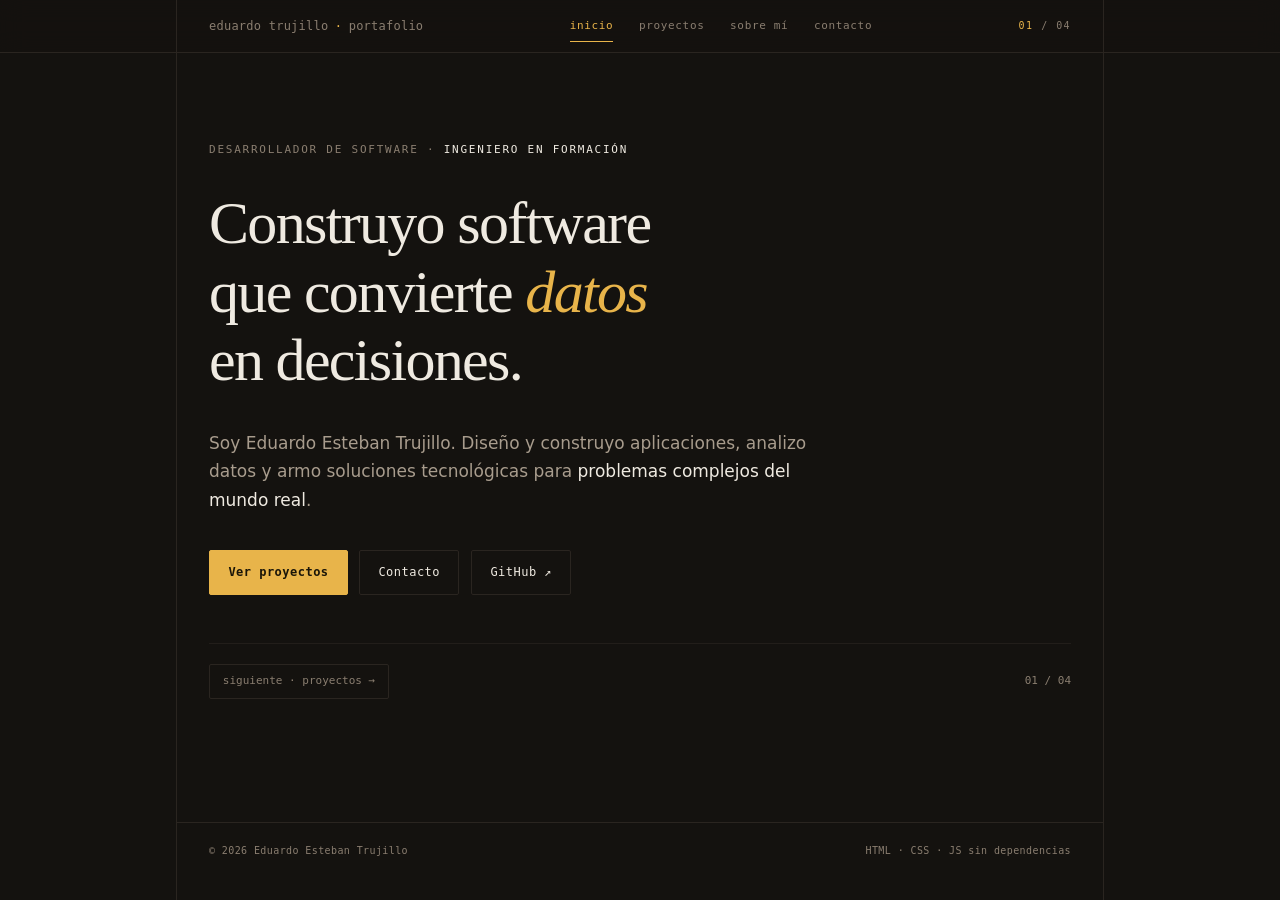
<file: index.html>
<!DOCTYPE html>
<html lang="es">
<head>
<meta charset="utf-8">
<meta name="viewport" content="width=device-width, initial-scale=1">
<meta name="color-scheme" content="dark">
<meta name="theme-color" content="#14120f">
<title>Eduardo Esteban Trujillo — Desarrollador de software</title>
<meta name="description" content="Eduardo Esteban Trujillo, desarrollador de software e ingeniero en formación. Aplicaciones, análisis de datos y soluciones tecnológicas para problemas reales.">
<meta property="og:type" content="website">
<meta property="og:locale" content="es_CO">
<meta property="og:title" content="Eduardo Esteban Trujillo — Desarrollador de software">
<meta property="og:description" content="Aplicaciones, análisis de datos y soluciones tecnológicas para problemas reales.">
<link rel="icon" href="data:image/svg+xml,%3Csvg xmlns='http://www.w3.org/2000/svg' viewBox='0 0 32 32'%3E%3Crect width='32' height='32' rx='6' fill='%2314120f'/%3E%3Ctext x='16' y='22' font-family='monospace' font-size='14' font-weight='700' fill='%23e8b44a' text-anchor='middle'%3EET%3C/text%3E%3C/svg%3E">
<link rel="stylesheet" href="assets/css/site.css">
<script>document.documentElement.classList.add('js-enabled');</script>
</head>
<body>
<a class="skip" href="#main">Saltar al contenido</a>

<header class="head">
  <div class="shell head__in">
    <a class="mark" href="index.html"><span>eduardo trujillo</span> <b>·</b> <span>portafolio</span></a>
    <nav class="nav" aria-label="Páginas">
      <ul>
        <li><a href="index.html" aria-current="page">inicio<span class="nav__bar" aria-hidden="true"></span></a></li>
        <li><a href="proyectos.html">proyectos<span class="nav__bar" aria-hidden="true"></span></a></li>
        <li><a href="sobre-mi.html">sobre mí<span class="nav__bar" aria-hidden="true"></span></a></li>
        <li><a href="contacto.html">contacto<span class="nav__bar" aria-hidden="true"></span></a></li>
      </ul>
    </nav>
    <p class="counter"><strong>01</strong> / 04</p>
  </div>
</header>

<main class="shell" id="main">
  <div class="hero">
    <p class="hero__name">Desarrollador de software · <b>ingeniero en formación</b></p>

    <h1 class="headline">
      <span class="line" style="--l:0"><span>Construyo software</span></span>
      <span class="line" style="--l:1"><span>que convierte <em>datos</em></span></span>
      <span class="line" style="--l:2"><span>en decisiones.</span></span>
    </h1>

    <p class="hero__lede">
      Soy Eduardo Esteban Trujillo. Diseño y construyo aplicaciones, analizo datos y armo
      soluciones tecnológicas para <strong>problemas complejos del mundo real</strong>.
    </p>

    <p class="hero__actions">
      <a class="button button--solid" href="proyectos.html" data-magnetic>Ver proyectos</a>
      <a class="button" href="contacto.html">Contacto</a>
      <a class="button" href="https://github.com/Eetrujillo" rel="me noopener">GitHub ↗</a>
    </p>
  </div>

  <nav class="pager" aria-label="Paginación">
    <a href="proyectos.html">siguiente · proyectos →</a>
    <span class="pager__spacer"></span>
    <span>01 / 04</span>
  </nav>
</main>

<footer class="shell foot">
  <span>© 2026 Eduardo Esteban Trujillo</span>
  <span>HTML · CSS · JS sin dependencias</span>
</footer>

<script src="assets/js/site.js" defer></script>
</body>
</html>
</file>
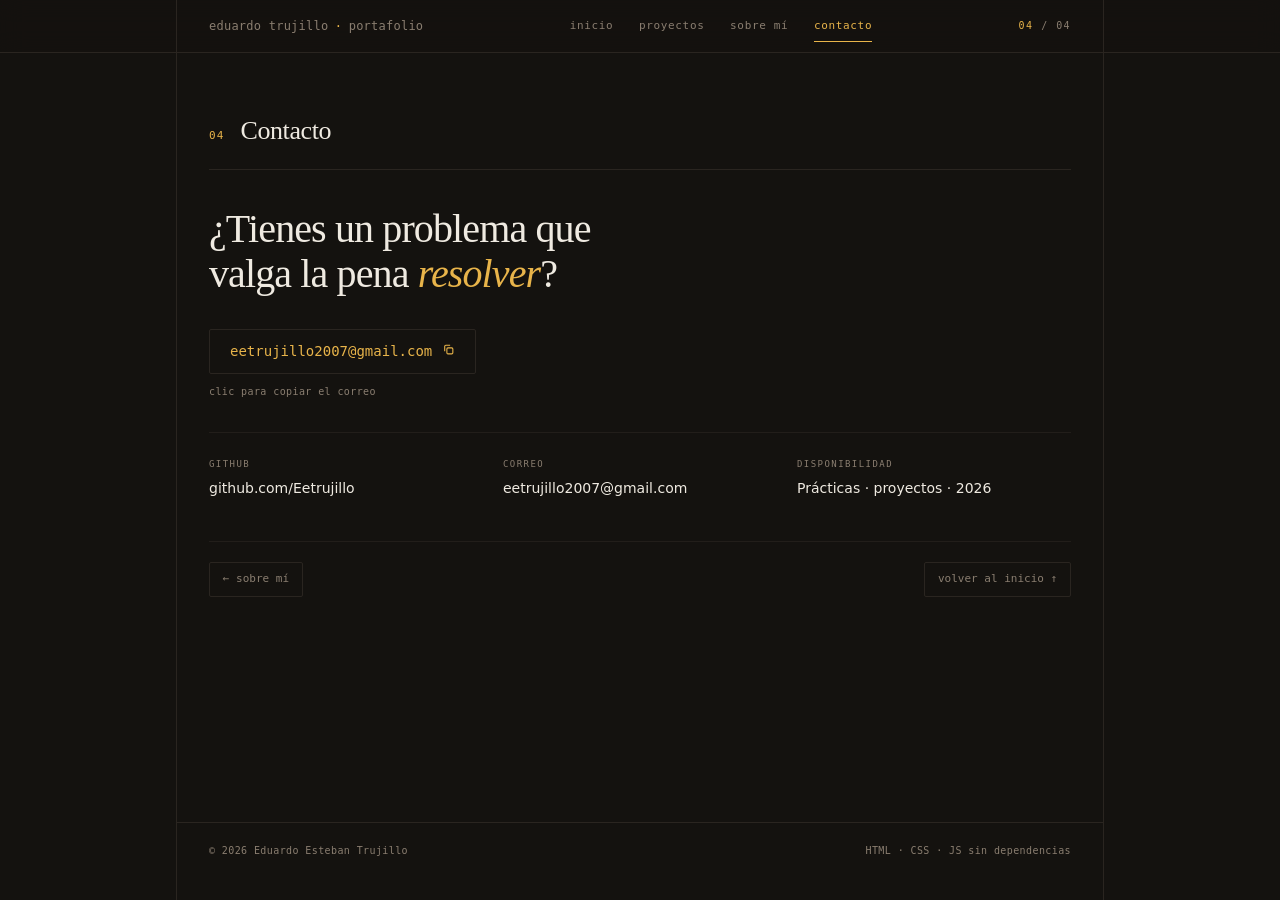
<file: contacto.html>
<!DOCTYPE html>
<html lang="es">
<head>
<meta charset="utf-8">
<meta name="viewport" content="width=device-width, initial-scale=1">
<meta name="color-scheme" content="dark">
<meta name="theme-color" content="#14120f">
<title>Contacto — Eduardo Esteban Trujillo</title>
<meta name="description" content="Contacto de Eduardo Esteban Trujillo: correo, GitHub y disponibilidad para prácticas y proyectos.">
<meta property="og:type" content="website">
<meta property="og:locale" content="es_CO">
<meta property="og:title" content="Contacto — Eduardo Esteban Trujillo">
<meta property="og:description" content="Escríbeme con el contexto del problema.">
<link rel="icon" href="data:image/svg+xml,%3Csvg xmlns='http://www.w3.org/2000/svg' viewBox='0 0 32 32'%3E%3Crect width='32' height='32' rx='6' fill='%2314120f'/%3E%3Ctext x='16' y='22' font-family='monospace' font-size='14' font-weight='700' fill='%23e8b44a' text-anchor='middle'%3EET%3C/text%3E%3C/svg%3E">
<link rel="stylesheet" href="assets/css/site.css">
<script>document.documentElement.classList.add('js-enabled');</script>
</head>
<body>
<a class="skip" href="#main">Saltar al contenido</a>

<header class="head">
  <div class="shell head__in">
    <a class="mark" href="index.html"><span>eduardo trujillo</span> <b>·</b> <span>portafolio</span></a>
    <nav class="nav" aria-label="Páginas">
      <ul>
        <li><a href="index.html">inicio<span class="nav__bar" aria-hidden="true"></span></a></li>
        <li><a href="proyectos.html">proyectos<span class="nav__bar" aria-hidden="true"></span></a></li>
        <li><a href="sobre-mi.html">sobre mí<span class="nav__bar" aria-hidden="true"></span></a></li>
        <li><a href="contacto.html" aria-current="page">contacto<span class="nav__bar" aria-hidden="true"></span></a></li>
      </ul>
    </nav>
    <p class="counter"><strong>04</strong> / 04</p>
  </div>
</header>

<main class="shell" id="main">
  <div class="page-head">
    <span class="page-head__index">04</span>
    <h1 class="page-head__title">Contacto</h1>
  </div>

  <p class="contact__claim">¿Tienes un problema que valga la pena <em>resolver</em>?</p>

  <button class="copy-email" type="button" data-copy-email="eetrujillo2007@gmail.com">
    <span data-copy-email-text>eetrujillo2007@gmail.com</span>
    <span aria-hidden="true" data-copy-email-icon>
      <svg width="13" height="13" viewBox="0 0 24 24" fill="none" stroke="currentColor" stroke-width="2" aria-hidden="true">
        <rect x="9" y="9" width="11" height="11" rx="2"/>
        <path d="M5 15V6a2 2 0 0 1 2-2h8"/>
      </svg>
    </span>
  </button>
  <p class="copy-email__status" role="status" aria-live="polite" data-copy-email-status>
    clic para copiar el correo
  </p>

  <dl class="contact-grid">
    <div>
      <dt>GitHub</dt>
      <dd><a href="https://github.com/Eetrujillo" rel="me noopener">github.com/Eetrujillo</a></dd>
    </div>
    <div>
      <dt>Correo</dt>
      <dd><a href="mailto:eetrujillo2007@gmail.com">eetrujillo2007@gmail.com</a></dd>
    </div>
    <div>
      <dt>Disponibilidad</dt>
      <dd>Prácticas · proyectos · 2026</dd>
    </div>
  </dl>

  <nav class="pager" aria-label="Paginación">
    <a href="sobre-mi.html">← sobre mí</a>
    <span class="pager__spacer"></span>
    <a href="index.html">volver al inicio ↑</a>
  </nav>
</main>

<footer class="shell foot">
  <span>© 2026 Eduardo Esteban Trujillo</span>
  <span>HTML · CSS · JS sin dependencias</span>
</footer>

<script src="assets/js/site.js" defer></script>
</body>
</html>
</file>
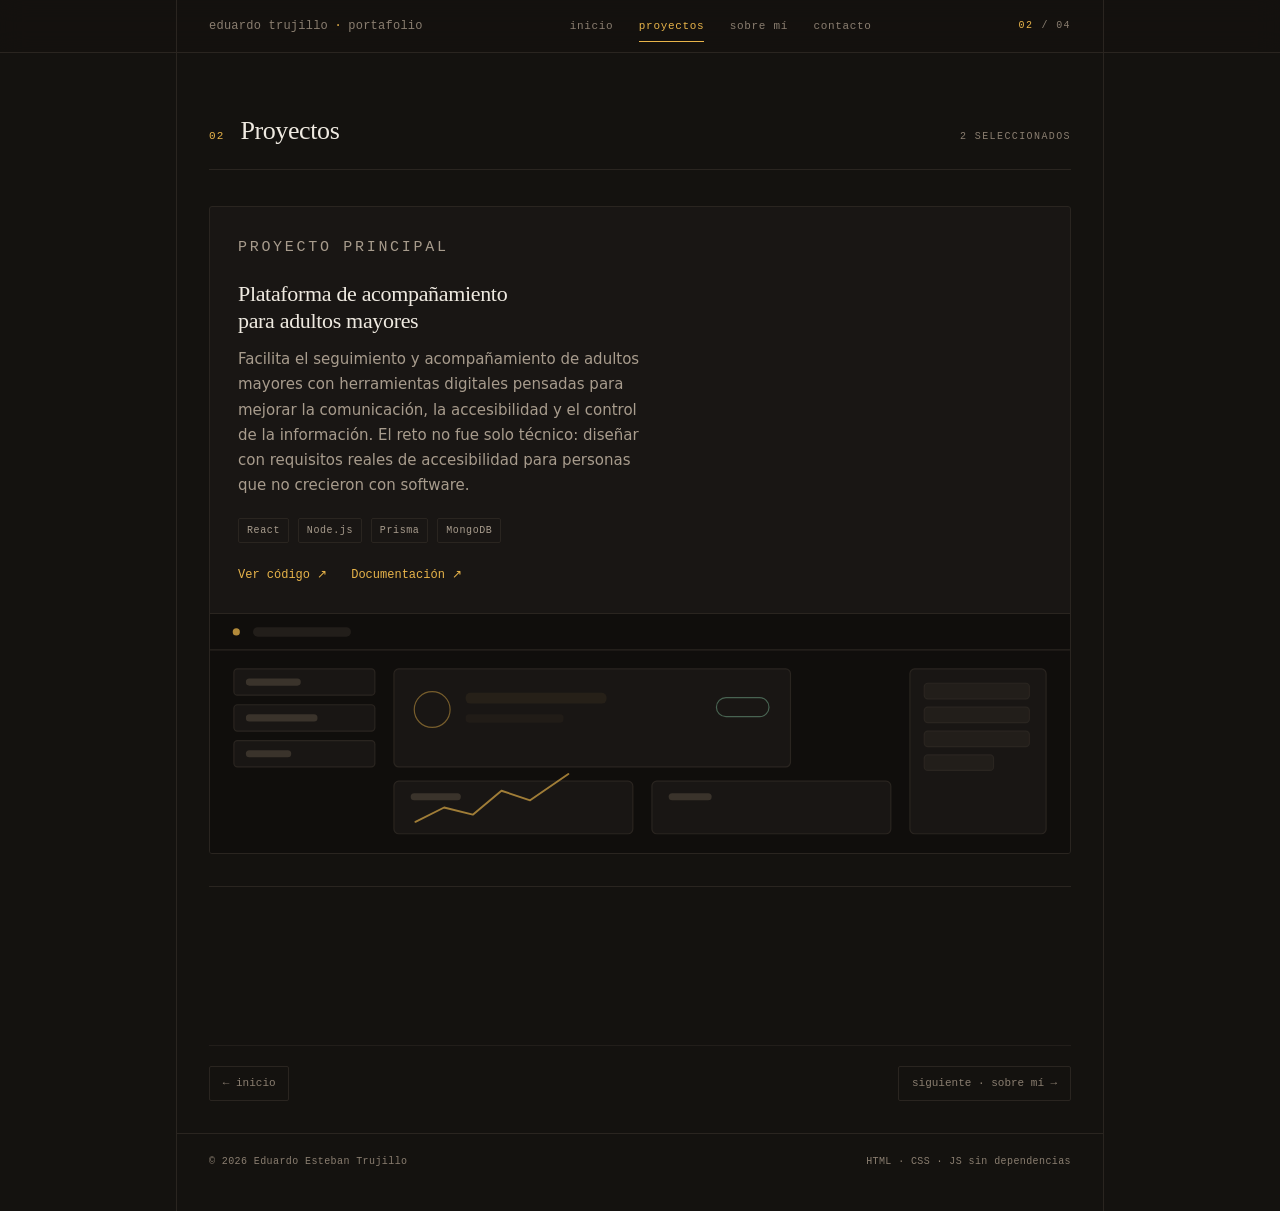
<file: proyectos.html>
<!DOCTYPE html>
<html lang="es">
<head>
<meta charset="utf-8">
<meta name="viewport" content="width=device-width, initial-scale=1">
<meta name="color-scheme" content="dark">
<meta name="theme-color" content="#14120f">
<title>Proyectos — Eduardo Esteban Trujillo</title>
<meta name="description" content="Dos proyectos: una plataforma de acompañamiento para adultos mayores (React, Node.js, Prisma, MongoDB) y un sistema de análisis de datos con Python.">
<meta property="og:type" content="article">
<meta property="og:locale" content="es_CO">
<meta property="og:title" content="Proyectos — Eduardo Esteban Trujillo">
<meta property="og:description" content="Producto con impacto social y análisis de datos sobre conjuntos reales.">
<link rel="icon" href="data:image/svg+xml,%3Csvg xmlns='http://www.w3.org/2000/svg' viewBox='0 0 32 32'%3E%3Crect width='32' height='32' rx='6' fill='%2314120f'/%3E%3Ctext x='16' y='22' font-family='monospace' font-size='14' font-weight='700' fill='%23e8b44a' text-anchor='middle'%3EET%3C/text%3E%3C/svg%3E">
<link rel="stylesheet" href="assets/css/site.css">
<script>document.documentElement.classList.add('js-enabled');</script>
</head>
<body>
<a class="skip" href="#main">Saltar al contenido</a>

<header class="head">
  <div class="shell head__in">
    <a class="mark" href="index.html"><span>eduardo trujillo</span> <b>·</b> <span>portafolio</span></a>
    <nav class="nav" aria-label="Páginas">
      <ul>
        <li><a href="index.html">inicio<span class="nav__bar" aria-hidden="true"></span></a></li>
        <li><a href="proyectos.html" aria-current="page">proyectos<span class="nav__bar" aria-hidden="true"></span></a></li>
        <li><a href="sobre-mi.html">sobre mí<span class="nav__bar" aria-hidden="true"></span></a></li>
        <li><a href="contacto.html">contacto<span class="nav__bar" aria-hidden="true"></span></a></li>
      </ul>
    </nav>
    <p class="counter"><strong>02</strong> / 04</p>
  </div>
</header>

<main class="shell" id="main">
  <div class="page-head">
    <span class="page-head__index">02</span>
    <h1 class="page-head__title">Proyectos</h1>
    <span class="page-head__hint">2 seleccionados</span>
  </div>

  <article class="card" data-glow>
    <span class="card__glow" aria-hidden="true"></span>
    <div class="card__body">
      <p class="eyebrow eyebrow--accent">Proyecto principal</p>
      <h2>Plataforma de acompañamiento para adultos mayores</h2>
      <p>
        Facilita el seguimiento y acompañamiento de adultos mayores con herramientas digitales
        pensadas para mejorar la comunicación, la accesibilidad y el control de la información.
        El reto no fue solo técnico: diseñar con requisitos reales de accesibilidad para
        personas que no crecieron con software.
      </p>
      <ul class="tags">
        <li>React</li><li>Node.js</li><li>Prisma</li><li>MongoDB</li>
      </ul>
      <ul class="links">
        <li><a href="https://github.com/Eetrujillo" rel="noopener">Ver código ↗</a></li>
        <li><a href="https://github.com/Eetrujillo" rel="noopener">Documentación ↗</a></li>
      </ul>
    </div>
    <svg viewBox="0 0 720 200" role="img" aria-label="Esquema de la interfaz: ficha de la persona acompañada, historial de acompañamiento y recordatorios compartidos">
      <g fill="none" stroke="#2a2520" stroke-width="1">
        <line x1="0" y1="30" x2="720" y2="30"/>
        <circle cx="22" cy="15" r="3" fill="#e8b44a" stroke="none" opacity=".75"/>
        <rect x="36" y="11" width="82" height="8" rx="4" fill="#221e1a" stroke="none"/>
        <rect x="20" y="46" width="118" height="22" rx="3" fill="#191614"/>
        <rect x="20" y="76" width="118" height="22" rx="3" fill="#191614"/>
        <rect x="20" y="106" width="118" height="22" rx="3" fill="#191614"/>
        <rect x="154" y="46" width="332" height="82" rx="4" fill="#191614"/>
        <circle cx="186" cy="80" r="15" stroke="#e8b44a" stroke-opacity=".45"/>
        <rect x="214" y="66" width="118" height="9" rx="4" fill="#262018" stroke="none"/>
        <rect x="214" y="84" width="82" height="7" rx="3" fill="#211c17" stroke="none"/>
        <rect x="424" y="70" width="44" height="16" rx="8" stroke="#8fd6b0" stroke-opacity=".4"/>
        <rect x="154" y="140" width="200" height="44" rx="4" fill="#191614"/>
        <rect x="370" y="140" width="200" height="44" rx="4" fill="#191614"/>
        <rect x="586" y="46" width="114" height="138" rx="4" fill="#191614"/>
        <rect x="598" y="58" width="88" height="13" rx="3" fill="#221e1a"/>
        <rect x="598" y="78" width="88" height="13" rx="3" fill="#221e1a"/>
        <rect x="598" y="98" width="88" height="13" rx="3" fill="#221e1a"/>
        <rect x="598" y="118" width="58" height="13" rx="3" fill="#221e1a"/>
      </g>
      <polyline points="172,174 196,162 220,168 244,148 268,156 300,134"
        fill="none" stroke="#e8b44a" stroke-width="1.6" stroke-linecap="round"
        stroke-linejoin="round" opacity=".65"/>
      <g fill="#3a332b">
        <rect x="30" y="54" width="46" height="6" rx="3"/>
        <rect x="30" y="84" width="60" height="6" rx="3"/>
        <rect x="30" y="114" width="38" height="6" rx="3"/>
        <rect x="168" y="150" width="42" height="6" rx="3"/>
        <rect x="384" y="150" width="36" height="6" rx="3"/>
      </g>
    </svg>
  </article>

  <ul class="rows">
    <li class="rise" style="--step:0">
      <a class="row" href="https://github.com/Eetrujillo" rel="noopener">
        <span class="row__n">02</span>
        <span>
          <span class="row__title">Sistema de análisis de datos con Python</span>
          <span class="row__meta">Python · Pandas · NumPy · Matplotlib — exploración, limpieza y análisis de grandes conjuntos de datos.</span>
        </span>
        <span class="row__go">código ↗</span>
      </a>
    </li>
  </ul>

  <nav class="pager" aria-label="Paginación">
    <a href="index.html">← inicio</a>
    <span class="pager__spacer"></span>
    <a href="sobre-mi.html">siguiente · sobre mí →</a>
  </nav>
</main>

<footer class="shell foot">
  <span>© 2026 Eduardo Esteban Trujillo</span>
  <span>HTML · CSS · JS sin dependencias</span>
</footer>

<script src="assets/js/site.js" defer></script>
</body>
</html>
</file>
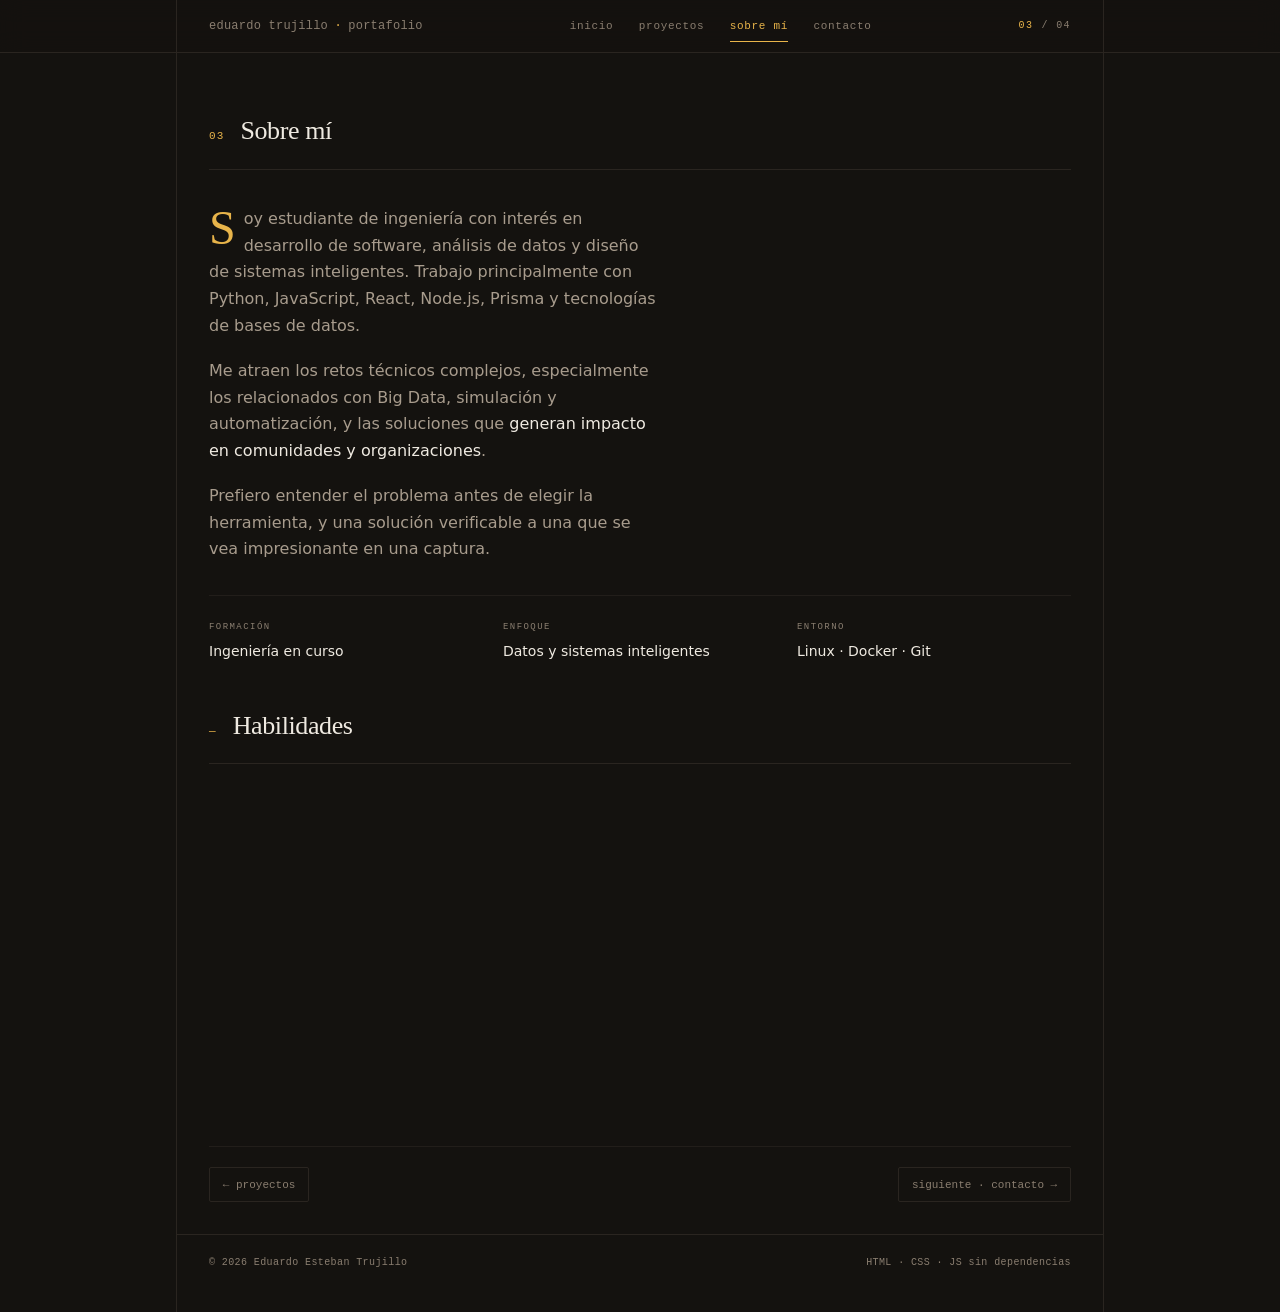
<file: sobre-mi.html>
<!DOCTYPE html>
<html lang="es">
<head>
<meta charset="utf-8">
<meta name="viewport" content="width=device-width, initial-scale=1">
<meta name="color-scheme" content="dark">
<meta name="theme-color" content="#14120f">
<title>Sobre mí — Eduardo Esteban Trujillo</title>
<meta name="description" content="Estudiante de ingeniería con interés en desarrollo de software, análisis de datos y sistemas inteligentes. Stack: Python, JavaScript, React, Node.js, Prisma y bases de datos.">
<meta property="og:type" content="profile">
<meta property="og:locale" content="es_CO">
<meta property="og:title" content="Sobre mí — Eduardo Esteban Trujillo">
<meta property="og:description" content="Desarrollo, datos y sistemas inteligentes.">
<link rel="icon" href="data:image/svg+xml,%3Csvg xmlns='http://www.w3.org/2000/svg' viewBox='0 0 32 32'%3E%3Crect width='32' height='32' rx='6' fill='%2314120f'/%3E%3Ctext x='16' y='22' font-family='monospace' font-size='14' font-weight='700' fill='%23e8b44a' text-anchor='middle'%3EET%3C/text%3E%3C/svg%3E">
<link rel="stylesheet" href="assets/css/site.css">
<script>document.documentElement.classList.add('js-enabled');</script>
</head>
<body>
<a class="skip" href="#main">Saltar al contenido</a>

<header class="head">
  <div class="shell head__in">
    <a class="mark" href="index.html"><span>eduardo trujillo</span> <b>·</b> <span>portafolio</span></a>
    <nav class="nav" aria-label="Páginas">
      <ul>
        <li><a href="index.html">inicio<span class="nav__bar" aria-hidden="true"></span></a></li>
        <li><a href="proyectos.html">proyectos<span class="nav__bar" aria-hidden="true"></span></a></li>
        <li><a href="sobre-mi.html" aria-current="page">sobre mí<span class="nav__bar" aria-hidden="true"></span></a></li>
        <li><a href="contacto.html">contacto<span class="nav__bar" aria-hidden="true"></span></a></li>
      </ul>
    </nav>
    <p class="counter"><strong>03</strong> / 04</p>
  </div>
</header>

<main class="shell" id="main">
  <div class="page-head">
    <span class="page-head__index">03</span>
    <h1 class="page-head__title">Sobre mí</h1>
  </div>

  <div class="prose">
    <p>
      Soy estudiante de ingeniería con interés en desarrollo de software, análisis de datos y
      diseño de sistemas inteligentes. Trabajo principalmente con Python, JavaScript, React,
      Node.js, Prisma y tecnologías de bases de datos.
    </p>
    <p>
      Me atraen los retos técnicos complejos, especialmente los relacionados con Big Data,
      simulación y automatización, y las soluciones que
      <strong>generan impacto en comunidades y organizaciones</strong>.
    </p>
    <p>
      Prefiero entender el problema antes de elegir la herramienta, y una solución verificable
      a una que se vea impresionante en una captura.
    </p>
  </div>

  <dl class="facts">
    <div><dt>Formación</dt><dd>Ingeniería en curso</dd></div>
    <div><dt>Enfoque</dt><dd>Datos y sistemas inteligentes</dd></div>
    <div><dt>Entorno</dt><dd>Linux · Docker · Git</dd></div>
  </dl>

  <section class="skills" aria-labelledby="t-habilidades">
    <div class="page-head">
      <span class="page-head__index">—</span>
      <h2 class="page-head__title" id="t-habilidades">Habilidades</h2>
    </div>

    <div class="skill rise" style="--step:0">
      <h3>Desarrollo</h3>
      <ul><li>Python</li><li>JavaScript</li><li>Java</li><li>React</li><li>Node.js</li><li>Prisma ORM</li></ul>
    </div>
    <div class="skill rise" style="--step:1">
      <h3>Bases de datos</h3>
      <ul><li>PostgreSQL</li><li>MySQL</li><li>MongoDB</li><li>Modelado relacional</li><li>SQL</li></ul>
    </div>
    <div class="skill rise" style="--step:2">
      <h3>Ciencia de datos</h3>
      <ul><li>Pandas</li><li>NumPy</li><li>Análisis exploratorio</li><li>Limpieza y transformación</li><li>Visualización</li></ul>
    </div>
    <div class="skill rise" style="--step:3">
      <h3>Infraestructura</h3>
      <ul><li>Linux</li><li>Docker</li><li>SSH</li></ul>
    </div>
    <div class="skill rise" style="--step:4">
      <h3>Herramientas</h3>
      <ul><li>Git</li><li>GitHub</li><li>VS Code</li><li>Postman</li></ul>
    </div>
  </section>

  <nav class="pager" aria-label="Paginación">
    <a href="proyectos.html">← proyectos</a>
    <span class="pager__spacer"></span>
    <a href="contacto.html">siguiente · contacto →</a>
  </nav>
</main>

<footer class="shell foot">
  <span>© 2026 Eduardo Esteban Trujillo</span>
  <span>HTML · CSS · JS sin dependencias</span>
</footer>

<script src="assets/js/site.js" defer></script>
</body>
</html>
</file>
<file: assets/css/site.css>
/* ==========================================================================
   Eduardo Esteban Trujillo — portafolio
   Tokens + componentes compartidos por las cuatro páginas.
   Sin dependencias, sin recursos externos.
   ========================================================================== */

/* ---------- 1. tokens ---------- */
:root {
  /* superficie */
  --bg: #14120f;
  --bg-deep: #100e0c;
  --surface: #191614;
  --line: #2a2520;
  --line-soft: #221e1a;

  /* texto */
  --text: #efeae1;
  --muted: #a89c8d;
  --dim: #8a7e70;

  /* acento */
  --accent: #e8b44a;
  --accent-strong: #f0bd5b;
  --ok: #8fd6b0;

  /* tipografía */
  --serif: Georgia, 'Iowan Old Style', 'Times New Roman', serif;
  --sans: ui-sans-serif, system-ui, -apple-system, 'Segoe UI', Roboto, sans-serif;
  --mono: ui-monospace, SFMono-Regular, 'SF Mono', Menlo, Consolas, monospace;

  /* movimiento */
  --ease: cubic-bezier(.16, 1, .3, 1);
  --ease-indicator: cubic-bezier(.5, 0, .2, 1);
  --vt-exit: 150ms;
  --vt-enter: 230ms;
  --vt-travel: 14px;

  /* medidas */
  --shell: 58rem;
  --gutter: 2rem;
  --head-h: 3.25rem;
}

/* ---------- 2. base ---------- */
* { box-sizing: border-box; }

html {
  -webkit-text-size-adjust: 100%;
  scroll-behavior: smooth;
}

body {
  margin: 0;
  background: var(--bg);
  color: var(--text);
  font-family: var(--sans);
  font-size: 16px;
  line-height: 1.68;
  -webkit-font-smoothing: antialiased;
  min-height: 100dvh;
  display: flex;
  flex-direction: column;
}

a { color: inherit; text-decoration: none; }

a:focus-visible,
button:focus-visible {
  outline: 2px solid var(--accent);
  outline-offset: 3px;
  border-radius: 2px;
}

img, svg { max-width: 100%; }

.skip {
  position: absolute;
  left: -9999px;
}
.skip:focus {
  left: 1rem;
  top: 1rem;
  background: var(--surface);
  border: 1px solid var(--accent);
  padding: .5rem 1rem;
  z-index: 99;
}

.vh {
  position: absolute;
  width: 1px;
  height: 1px;
  overflow: hidden;
  clip-path: inset(50%);
  white-space: nowrap;
}

/* ---------- 3. estructura ---------- */
.shell {
  width: 100%;
  max-width: var(--shell);
  margin: 0 auto;
  padding-inline: var(--gutter);
  border-inline: 1px solid var(--line);
}

main.shell {
  flex: 1;
  padding-block: 3.5rem 2rem;
}

.eyebrow {
  font-family: var(--mono);
  font-size: .625rem;
  letter-spacing: .18em;
  text-transform: uppercase;
  color: var(--dim);
  margin: 0;
}
.eyebrow--accent { color: var(--accent); }

/* ---------- 4. cabecera persistente ---------- */
.head {
  position: sticky;
  top: 0;
  z-index: 30;
  background: rgba(20, 18, 15, .9);
  backdrop-filter: blur(12px);
  border-bottom: 1px solid var(--line);
  view-transition-name: site-head;
}

.head__in {
  display: flex;
  align-items: center;
  justify-content: space-between;
  gap: 1.5rem;
  min-height: var(--head-h);
}

.mark {
  font-family: var(--mono);
  font-size: .75rem;
  letter-spacing: .02em;
  display: flex;
  align-items: center;
  gap: .4rem;
  white-space: nowrap;
}
.mark b { font-weight: 400; color: var(--accent); }
.mark span { color: var(--dim); }

.nav ul {
  display: flex;
  gap: 1.6rem;
  margin: 0;
  padding: 0;
  list-style: none;
  font-family: var(--mono);
  font-size: .6875rem;
  letter-spacing: .06em;
}

.nav a {
  position: relative;
  display: block;
  padding: .3rem 0;
  color: var(--dim);
  transition: color .24s ease;
}
.nav a:hover { color: var(--text); }
.nav a[aria-current="page"] { color: var(--accent); }

/* barra activa: lleva nombre de transición para deslizarse entre documentos */
.nav__bar {
  position: absolute;
  left: 0;
  right: 0;
  bottom: -2px;
  height: 1.5px;
  background: currentColor;
  opacity: 0;
}
.nav a[aria-current="page"] .nav__bar {
  opacity: 1;
  background: var(--accent);
  view-transition-name: nav-bar;
}

.counter {
  display: flex;
  align-items: center;
  gap: .5rem;
  margin: 0;
  font-family: var(--mono);
  font-size: .625rem;
  letter-spacing: .14em;
  color: var(--dim);
  white-space: nowrap;
}
.counter strong { color: var(--accent); font-weight: 400; }

/* ---------- 5. botones ---------- */
.button {
  display: inline-flex;
  align-items: center;
  gap: .5rem;
  font-family: var(--mono);
  font-size: .75rem;
  letter-spacing: .04em;
  padding: .7rem 1.15rem;
  border: 1px solid var(--line);
  border-radius: 2px;
  background: transparent;
  color: var(--text);
  transition: transform .25s var(--ease), border-color .2s ease,
              background-color .2s ease, color .2s ease;
  will-change: transform;
}
.button:hover { border-color: var(--accent); color: var(--accent); }
.button:active { transform: scale(.985); }

.button--solid {
  background: var(--accent);
  border-color: var(--accent);
  color: #1a1508;
  font-weight: 600;
}
.button--solid:hover {
  background: var(--accent-strong);
  border-color: var(--accent-strong);
  color: #1a1508;
}

/* ---------- 6. titular con máscara por líneas ---------- */
.headline {
  font-family: var(--serif);
  font-weight: 400;
  font-size: clamp(2.25rem, 5.2vw, 3.75rem);
  line-height: 1.08;
  letter-spacing: -.028em;
  margin: 0 0 2rem;
}
.headline em { font-style: italic; color: var(--accent); }
.headline .line {
  display: block;
  overflow: hidden;
  padding-bottom: .06em;
}
.js-enabled .headline .line > span {
  display: block;
  transform: translateY(105%);
  opacity: .001;
  animation: line-up .82s var(--ease) forwards;
  animation-delay: calc(var(--l, 0) * 90ms + 60ms);
}
@keyframes line-up {
  to { transform: translateY(0); opacity: 1; }
}

/* ---------- 7. inicio ---------- */
.hero { padding-top: 2rem; }

.hero__name {
  font-family: var(--mono);
  font-size: .6875rem;
  letter-spacing: .16em;
  text-transform: uppercase;
  color: var(--dim);
  margin: 0 0 2rem;
}
.hero__name b { color: var(--text); font-weight: 400; }

.hero__lede {
  font-size: 1.0625rem;
  color: var(--muted);
  max-width: 38rem;
  margin: 0 0 2.25rem;
}
.hero__lede strong { color: var(--text); font-weight: 500; }

.hero__actions {
  display: flex;
  flex-wrap: wrap;
  gap: .7rem;
  margin: 0 0 3rem;
}

/* ---------- 8. cabecera de página interna ---------- */
.page-head {
  display: flex;
  align-items: baseline;
  gap: 1rem;
  margin-bottom: 2.25rem;
  padding-bottom: 1rem;
  border-bottom: 1px solid var(--line);
}
.page-head__index {
  font-family: var(--mono);
  font-size: .6875rem;
  color: var(--accent);
  letter-spacing: .1em;
}
.page-head__title {
  font-family: var(--serif);
  font-weight: 400;
  font-size: 1.625rem;
  letter-spacing: -.015em;
  margin: 0;
}
.page-head__hint {
  margin-left: auto;
  font-family: var(--mono);
  font-size: .625rem;
  letter-spacing: .14em;
  text-transform: uppercase;
  color: var(--dim);
}

/* ---------- 9. tarjeta de proyecto ---------- */
.card {
  position: relative;
  border: 1px solid var(--line);
  border-radius: 3px;
  overflow: hidden;
  background: var(--surface);
  transition: border-color .3s ease, transform .5s var(--ease);
}
.card:hover { border-color: #3a332b; transform: translateY(-2px); }

.card__glow {
  position: absolute;
  width: 340px;
  height: 340px;
  border-radius: 50%;
  pointer-events: none;
  opacity: 0;
  background: radial-gradient(circle, rgba(232, 180, 74, .14), transparent 65%);
  transform: translate(-50%, -50%);
  transition: opacity .4s ease;
  will-change: transform;
}
.card:hover .card__glow { opacity: 1; }

.card__body { position: relative; padding: 1.75rem; }

.card h2,
.card h3 {
  font-family: var(--serif);
  font-weight: 400;
  font-size: 1.375rem;
  line-height: 1.24;
  letter-spacing: -.015em;
  margin: .6rem 0 .8rem;
  max-width: 26ch;
}
.card p { margin: 0 0 1.25rem; color: var(--muted); font-size: .9375rem; max-width: 44ch; }

.card svg {
  display: block;
  width: 100%;
  height: auto;
  border-top: 1px solid var(--line);
  background: var(--bg-deep);
}

.tags {
  display: flex;
  flex-wrap: wrap;
  gap: .35rem .55rem;
  margin: 0 0 1.35rem;
  padding: 0;
  list-style: none;
}
.tags li {
  font-family: var(--mono);
  font-size: .625rem;
  letter-spacing: .06em;
  color: var(--muted);
  border: 1px solid var(--line);
  border-radius: 2px;
  padding: .2rem .5rem;
}

.links {
  display: flex;
  flex-wrap: wrap;
  gap: 1.5rem;
  margin: 0;
  padding: 0;
  list-style: none;
  font-family: var(--mono);
  font-size: .75rem;
}
.links a,
.text-link {
  color: var(--accent);
  position: relative;
  padding-bottom: 2px;
}
.links a::after,
.text-link::after {
  content: "";
  position: absolute;
  left: 0;
  right: 0;
  bottom: 0;
  height: 1px;
  background: currentColor;
  transform: scaleX(0);
  transform-origin: left;
  transition: transform .32s var(--ease);
}
.links a:hover::after,
.text-link:hover::after { transform: scaleX(1); }

/* ---------- 10. filas de proyecto ---------- */
.rows {
  border-top: 1px solid var(--line);
  margin: 2rem 0 0;
  padding: 0;
  list-style: none;
}
.row {
  display: grid;
  grid-template-columns: 2.5rem minmax(0, 1fr) auto;
  gap: 1.25rem;
  align-items: start;
  padding: 1.25rem 0;
  border-bottom: 1px solid var(--line-soft);
  transition: padding-left .3s var(--ease);
}
.row:hover { padding-left: .4rem; }

.row__n {
  font-family: var(--mono);
  font-size: .625rem;
  color: var(--dim);
  padding-top: .35rem;
  transition: color .24s ease;
}
.row:hover .row__n { color: var(--accent); }

.row__title {
  display: block;
  font-size: 1rem;
  font-weight: 500;
  letter-spacing: -.01em;
  margin-bottom: .2rem;
}
.row__meta { display: block; font-size: .875rem; color: var(--dim); }

.row__go {
  font-family: var(--mono);
  font-size: .75rem;
  color: var(--muted);
  white-space: nowrap;
  padding-top: .25rem;
  transition: color .24s ease;
}
.row:hover .row__go { color: var(--accent); }

/* ---------- 11. texto, datos y habilidades ---------- */
.prose p {
  margin: 0 0 1.1rem;
  color: var(--muted);
  max-width: 44ch;
}
.prose p:first-child::first-letter {
  font-family: var(--serif);
  font-size: 3rem;
  line-height: .8;
  float: left;
  padding: .2rem .5rem 0 0;
  color: var(--accent);
}
.prose p strong { color: var(--text); font-weight: 500; }

.facts,
.contact-grid {
  display: grid;
  grid-template-columns: repeat(3, minmax(0, 1fr));
  gap: 1.25rem;
  margin: 2rem 0 0;
  padding-top: 1.5rem;
  border-top: 1px solid var(--line-soft);
}
.facts dt,
.contact-grid dt {
  font-family: var(--mono);
  font-size: .5625rem;
  letter-spacing: .16em;
  text-transform: uppercase;
  color: var(--dim);
  margin-bottom: .3rem;
}
.facts dd,
.contact-grid dd { margin: 0; font-size: .875rem; }

.contact-grid a {
  position: relative;
  padding-bottom: 2px;
}
.contact-grid a::after {
  content: "";
  position: absolute;
  left: 0;
  right: 0;
  bottom: 0;
  height: 1px;
  background: var(--accent);
  transform: scaleX(0);
  transform-origin: left;
  transition: transform .32s var(--ease);
}
.contact-grid a:hover::after { transform: scaleX(1); }

.skills { margin: 2.5rem 0 0; }

.skill {
  display: grid;
  grid-template-columns: 11rem minmax(0, 1fr);
  gap: 1.5rem;
  padding: 1.1rem 0;
  border-bottom: 1px solid var(--line-soft);
  align-items: baseline;
}
.skill:last-child { border-bottom: 0; }
.skill h2,
.skill h3 {
  margin: 0;
  font-family: var(--mono);
  font-size: .625rem;
  letter-spacing: .16em;
  text-transform: uppercase;
  color: var(--dim);
  font-weight: 400;
}
.skill ul {
  margin: 0;
  padding: 0;
  list-style: none;
  display: flex;
  flex-wrap: wrap;
  gap: .3rem .95rem;
}
.skill li {
  font-size: .9375rem;
  transition: color .2s ease, transform .25s var(--ease);
}
.skill li:hover { color: var(--accent); transform: translateY(-1px); }

/* ---------- 12. contacto ---------- */
.contact__claim {
  font-family: var(--serif);
  font-weight: 400;
  font-size: clamp(1.75rem, 3.6vw, 2.5rem);
  line-height: 1.14;
  letter-spacing: -.022em;
  margin: 0 0 2rem;
  max-width: 20ch;
}
.contact__claim em { font-style: italic; color: var(--accent); }

.copy-email {
  display: inline-flex;
  align-items: center;
  gap: .6rem;
  font-family: var(--mono);
  font-size: .875rem;
  color: var(--accent);
  background: transparent;
  border: 1px solid var(--line);
  border-radius: 2px;
  padding: .85rem 1.25rem;
  cursor: pointer;
  transition: transform .25s var(--ease), border-color .2s ease,
              background-color .2s ease, color .2s ease;
}
.copy-email:hover {
  border-color: var(--accent);
  background: rgba(232, 180, 74, .06);
}
.copy-email:active { transform: scale(.985); }
.copy-email.is-copied {
  color: var(--ok);
  border-color: rgba(143, 214, 176, .45);
  background: rgba(143, 214, 176, .06);
}

.copy-email__status {
  font-family: var(--mono);
  font-size: .625rem;
  color: var(--dim);
  margin: .6rem 0 0;
  letter-spacing: .04em;
  min-height: 1rem;
}
.copy-email__status.is-fresh { animation: status-in 260ms var(--ease); }
@keyframes status-in {
  from { opacity: 0; transform: translateY(-3px); }
  to { opacity: 1; transform: none; }
}

/* ---------- 13. paginador entre páginas ---------- */
.pager {
  display: flex;
  align-items: center;
  gap: .75rem;
  margin-top: 2.5rem;
  padding-top: 1.25rem;
  border-top: 1px solid var(--line-soft);
  font-family: var(--mono);
  font-size: .6875rem;
  color: var(--dim);
}
.pager a {
  border: 1px solid var(--line);
  border-radius: 2px;
  padding: .45rem .8rem;
  color: var(--dim);
  transition: color .2s ease, border-color .2s ease, transform .22s var(--ease);
}
.pager a:hover {
  color: var(--accent);
  border-color: var(--accent);
  transform: translateY(-1px);
}
.pager__spacer { margin-left: auto; }

/* ---------- 14. pie ---------- */
.foot {
  display: flex;
  justify-content: space-between;
  gap: 1rem;
  flex-wrap: wrap;
  padding-block: 1.25rem 2.5rem;
  border-top: 1px solid var(--line);
  font-family: var(--mono);
  font-size: .625rem;
  color: var(--dim);
  letter-spacing: .04em;
}

/* ---------- 15. revelado al hacer scroll ---------- */
@keyframes rise {
  from { opacity: 0; transform: translateY(18px); }
  to { opacity: 1; transform: none; }
}

/* CSS nativo cuando el navegador lo soporta; sin JS de por medio */
@supports (animation-timeline: view()) {
  .rise {
    animation: rise .9s var(--ease) both;
    animation-timeline: view();
    animation-range: entry 8% cover 26%;
  }
}

/* respaldo JS para navegadores sin animation-timeline */
.js-enabled .rise:not(.is-in) {
  opacity: 0;
  transform: translateY(18px);
  transition: opacity .7s var(--ease), transform .7s var(--ease);
  transition-delay: calc(var(--step, 0) * 70ms);
}
.js-enabled .rise.is-in { opacity: 1; transform: none; }

@supports (animation-timeline: view()) {
  .js-enabled .rise {
    opacity: 1;
    transform: none;
    transition: none;
  }
}

/* ---------- 16. transición entre documentos ---------- */
@view-transition { navigation: auto; }

::view-transition-old(root) {
  animation: var(--vt-exit) ease-in both vt-fade reverse;
}
::view-transition-new(root) {
  animation: var(--vt-enter) ease-out var(--vt-exit) both vt-fade,
             var(--vt-enter) var(--ease) both vt-rise;
}
::view-transition-group(site-head) {
  animation: none;
  z-index: 100;
}
::view-transition-old(site-head) { display: none; }
::view-transition-new(site-head) { animation: none; }
::view-transition-group(nav-bar) {
  animation-duration: 220ms;
  animation-timing-function: var(--ease-indicator);
}
::view-transition-old(nav-bar),
::view-transition-new(nav-bar) {
  animation: none;
  height: 100%;
}

@keyframes vt-fade {
  from { opacity: 0; }
  to { opacity: 1; }
}
@keyframes vt-rise {
  from { transform: translateY(var(--vt-travel)); }
  to { transform: none; }
}

/* ---------- 17. responsive ---------- */
@media (max-width: 820px) {
  :root { --gutter: 1.25rem; }

  .shell, .head__in { border-inline: 0; }

  .nav ul { gap: 1.1rem; }
  .counter { display: none; }

  main.shell { padding-block: 2.5rem 1.5rem; }

  .skill { grid-template-columns: minmax(0, 1fr); gap: .5rem; }
  .facts, .contact-grid { grid-template-columns: minmax(0, 1fr); }
  .row { grid-template-columns: 1.75rem minmax(0, 1fr); }
  .row__go { grid-column: 2; }
}

@media (max-width: 560px) {
  .nav ul { gap: .9rem; font-size: .625rem; }
  .headline { font-size: clamp(2rem, 8vw, 2.5rem); }
  .mark span { display: none; }
}

/* ---------- 18. movimiento reducido ----------
   Se conserva el fundido y se elimina todo desplazamiento. */
@media (prefers-reduced-motion: reduce) {
  html { scroll-behavior: auto; }

  *, *::before, *::after {
    animation-duration: .001ms !important;
    animation-delay: 0ms !important;
    transition-duration: .001ms !important;
  }

  .js-enabled .headline .line > span { transform: none; opacity: 1; }
  .js-enabled .rise:not(.is-in) { opacity: 1; transform: none; }

  ::view-transition-old(root) {
    animation: 120ms ease both vt-fade reverse !important;
  }
  ::view-transition-new(root) {
    animation: 120ms ease both vt-fade !important;
  }
}
</file>
